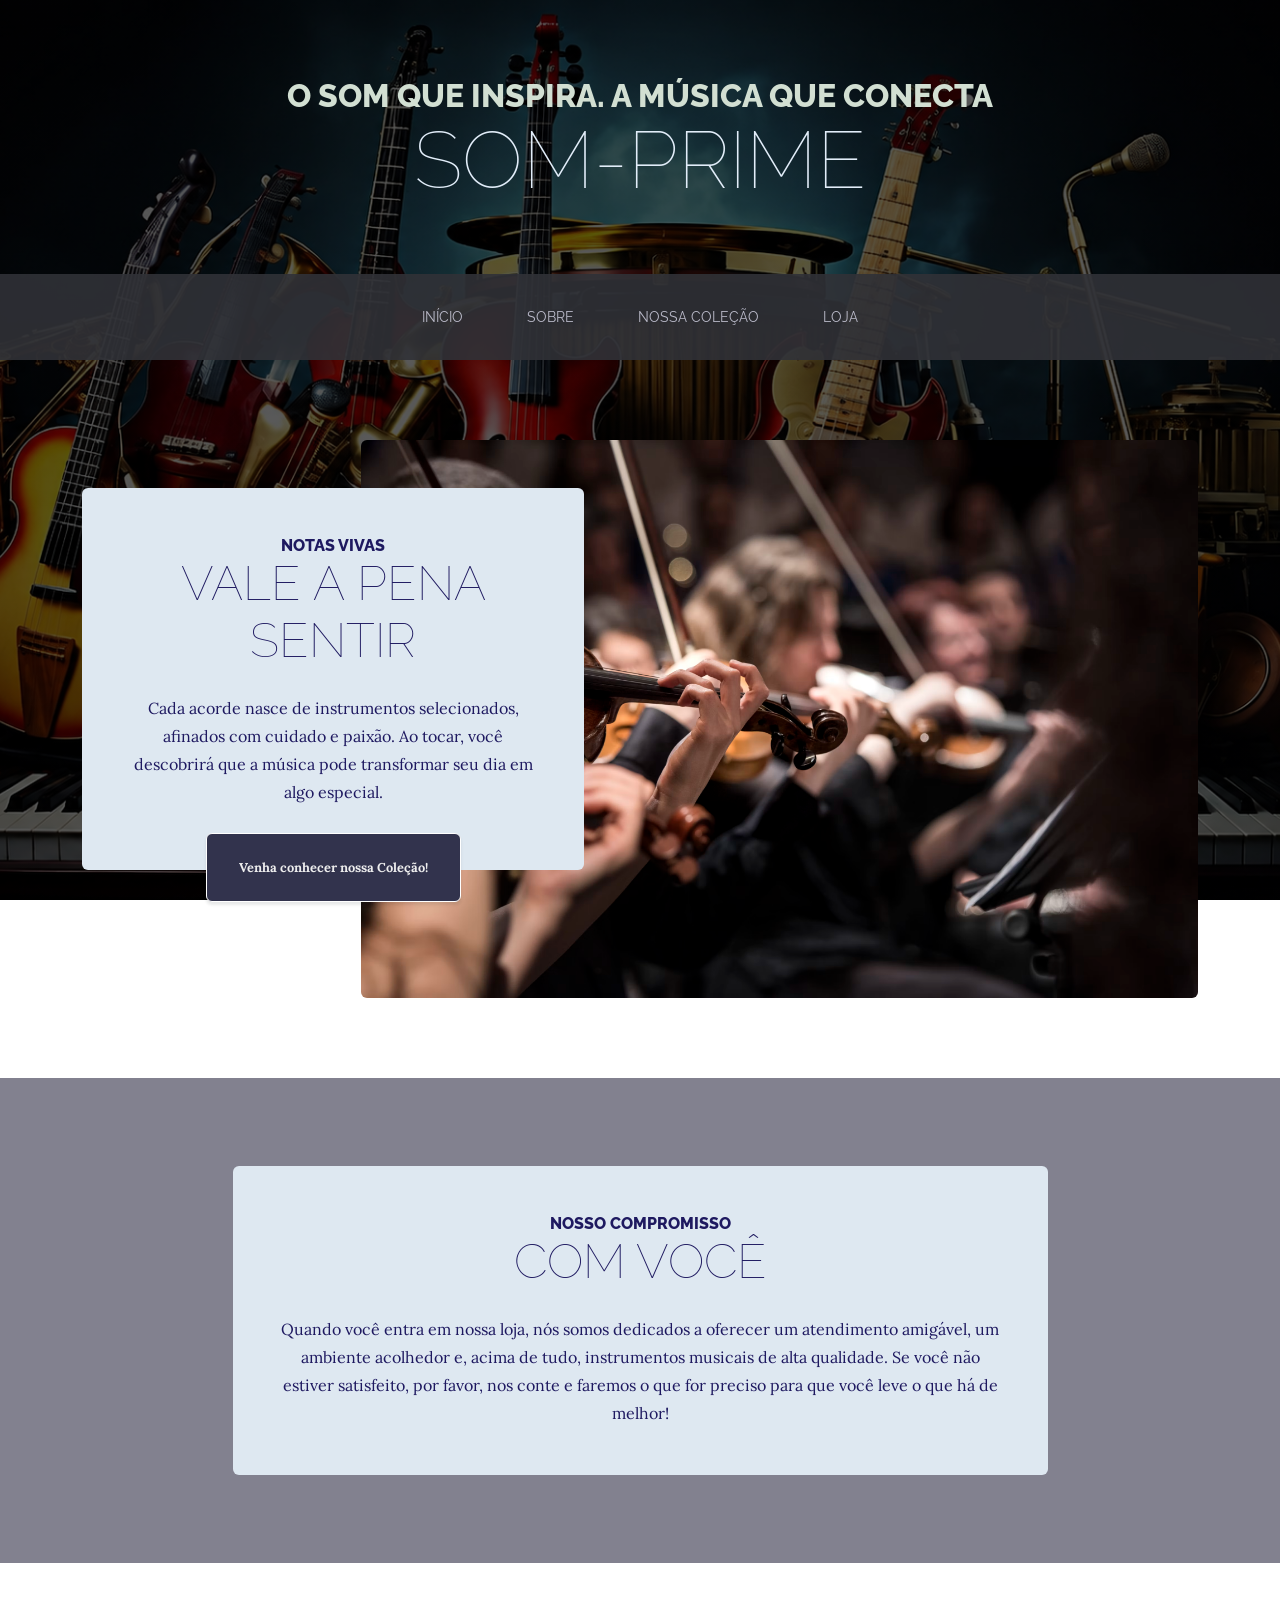
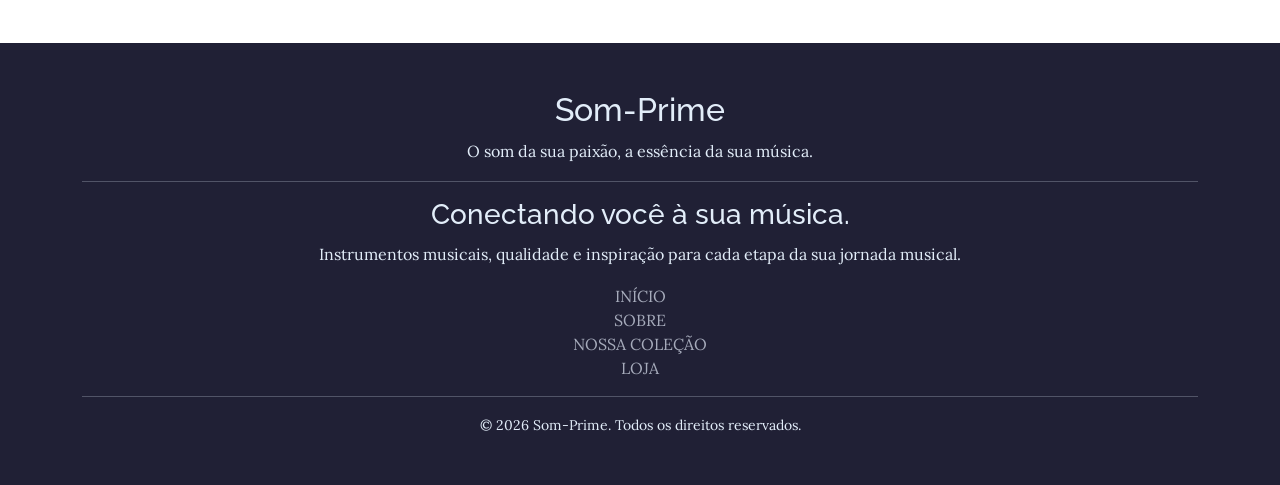
<file: index.html>
<!DOCTYPE html>
<html lang="pt-BR">

<head>
    <meta charset="utf-8" />
    <meta name="viewport" content="width=device-width, initial-scale=1, shrink-to-fit=no" />
    <meta name="description" content="Conheça a Som-Prime" />
    <meta name="author" content="" />
    <title>Som-Prime - Instrumentos Musicais</title>
    <link rel="icon" type="image/x-icon" href="assets/favicon.ico" />
    <!-- Google fonts-->
    <link
        href="https://fonts.googleapis.com/css?family=Raleway:100,100i,200,200i,300,300i,400,400i,500,500i,600,600i,700,700i,800,800i,900,900i"
        rel="stylesheet" />
    <link href="https://fonts.googleapis.com/css?family=Lora:400,400i,700,700i" rel="stylesheet" />
    <!-- Core theme CSS (includes Bootstrap)-->
    <link href="css/styles.css" rel="stylesheet" />
</head>

<body>
    <header>
        <h1 class="site-heading text-center text-faded d-none d-lg-block">
            <span class="site-heading-upper text-primary mb-3" id="subtitle">O Som que Inspira. A Música que
                conecta</span>
            <span class="site-heading-lower">Som-Prime</span>
        </h1>
    </header>
    <!-- Navigation-->
    <nav class="navbar navbar-expand-lg navbar-dark py-lg-4" id="mainNav">
        <div class="container">
            <a class="navbar-brand text-uppercase fw-bold d-lg-none" href="index.html">Som-Prime</a>
            <button class="navbar-toggler" type="button" data-bs-toggle="collapse"
                data-bs-target="#navbarSupportedContent" aria-controls="navbarSupportedContent" aria-expanded="false"
                aria-label="Toggle navigation"><span class="navbar-toggler-icon"></span></button>
            <div class="collapse navbar-collapse" id="navbarSupportedContent">
                <ul class="navbar-nav mx-auto">
                    <li class="nav-item px-lg-4"><a class="nav-link text-uppercase" href="index.html">Início</a></li>
                    <li class="nav-item px-lg-4"><a class="nav-link text-uppercase" href="about.html">Sobre</a></li>
                    <li class="nav-item px-lg-4"><a class="nav-link text-uppercase" href="products.html">Nossa Coleção</a></li>
                    <li class="nav-item px-lg-4"><a class="nav-link text-uppercase" href="store.html">Loja</a></li>
                </ul>
            </div>
        </div>
    </nav>
    <main>
        <section class="page-section clearfix">
            <div class="container">
                <div class="intro">
                    <img class="intro-img img-fluid mb-3 mb-lg-0 rounded" src="assets/img/intro.jpg" alt="..." />
                    <div class="intro-text left-0 text-center bg-faded p-5 rounded">
                        <h2 class="section-heading mb-4">
                            <span class="section-heading-upper">Notas Vivas</span>
                            <span class="section-heading-lower">Vale a Pena Sentir</span>
                        </h2>
                        <p class="mb-3">Cada acorde nasce de instrumentos selecionados, afinados com cuidado e paixão.
                            Ao
                            tocar, você descobrirá que a música pode transformar seu dia em algo especial.</p>
                        <div class="intro-button mx-auto"><a class="btn btn-primary btn-xl" href="products.html">Venha
                                conhecer nossa Coleção!</a></div>
                    </div>
                </div>
            </div>
        </section>
        <section class="page-section cta">
            <div class="container">
                <div class="row">
                    <div class="col-xl-9 mx-auto">
                        <div class="cta-inner bg-faded text-center rounded">
                            <h2 class="section-heading mb-4">
                                <span class="section-heading-upper">Nosso Compromisso</span>
                                <span class="section-heading-lower">Com Você</span>
                            </h2>
                            <p class="mb-0">Quando você entra em nossa loja, nós somos dedicados a oferecer um
                                atendimento
                                amigável, um ambiente acolhedor e, acima de tudo, instrumentos musicais de alta
                                qualidade.
                                Se você não estiver satisfeito, por favor, nos conte e faremos o que for preciso para
                                que
                                você leve o que há de melhor!</p>
                        </div>
                    </div>
                </div>
            </div>
        </section>
    </main>
    <footer class="footer text-faded text-center py-5">
        <div class="container">
            <h2>Som-Prime</h2>
            <p>O som da sua paixão, a essência da sua música.</p>
            <hr>
            <h3>Conectando você à sua música.</h3>
            <p>Instrumentos musicais, qualidade e inspiração para cada etapa da sua jornada musical.</p>
            <div>
                <a class="nav-link text-uppercase" href="index.html">Início</a>
                <a class="nav-link text-uppercase" href="about.html">Sobre</a>
                <a class="nav-link text-uppercase" href="products.html">Nossa Coleção</a>
                <a class="nav-link text-uppercase" href="store.html">Loja</a>
            </div>
            <hr>
            <p class="m-0 small">&copy; 2026 Som-Prime. Todos os direitos reservados.</p>
        </div>
    </footer>
    <!-- Bootstrap core JS-->
    <script src="https://cdn.jsdelivr.net/npm/bootstrap@5.2.3/dist/js/bootstrap.bundle.min.js"></script>
    <!-- Core theme JS-->
    <script src="js/scripts.js"></script>
</body>

</html>
</file>
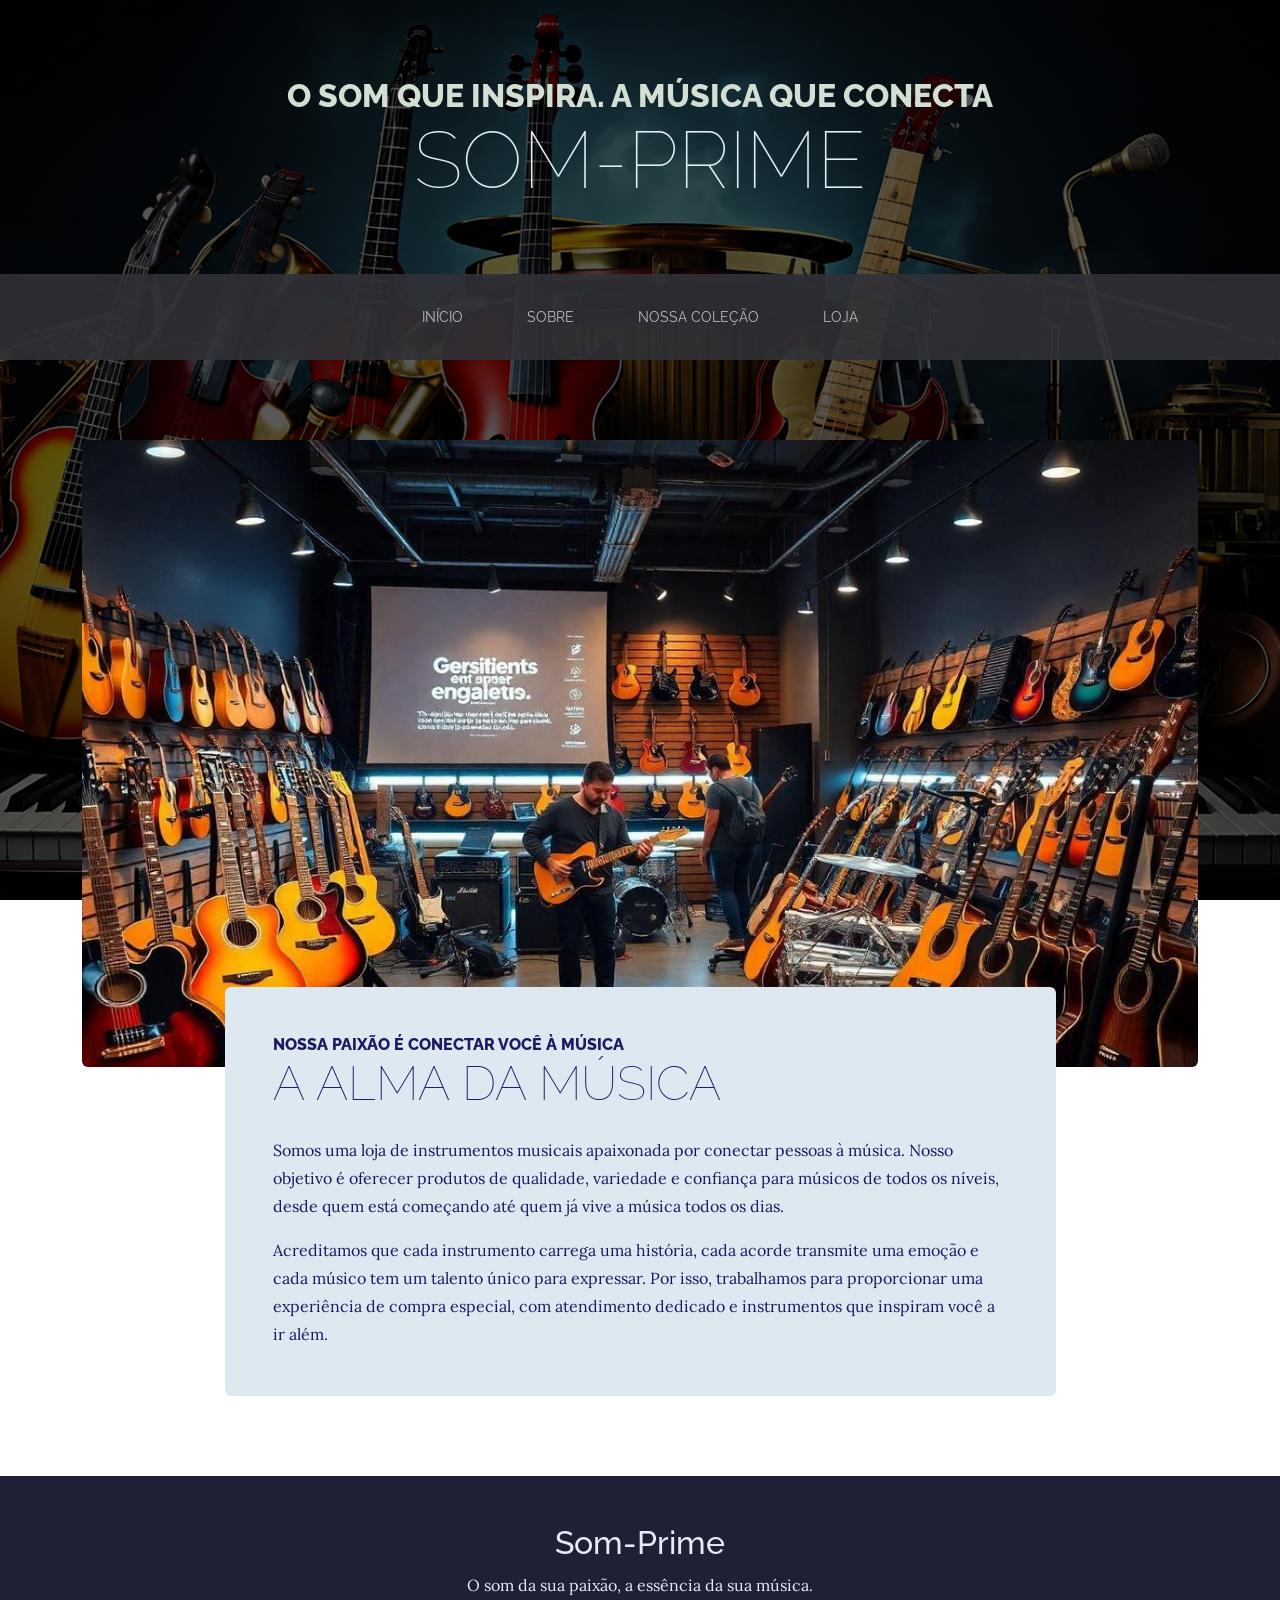
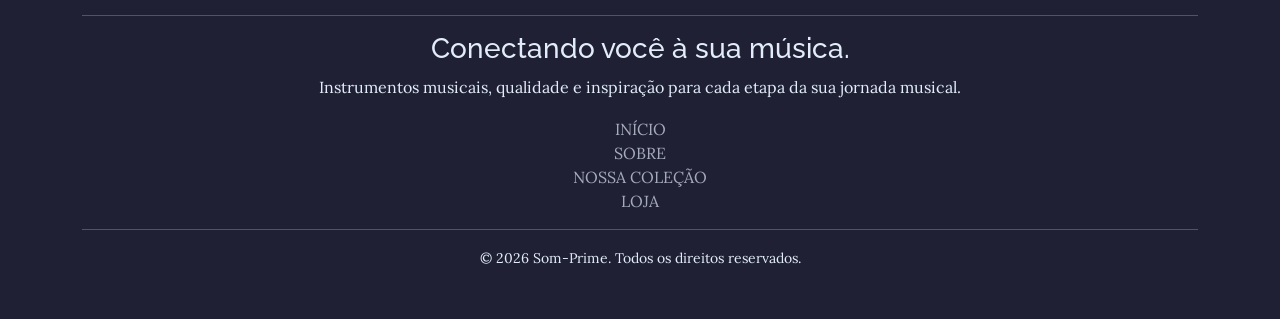
<file: about.html>
<!DOCTYPE html>
<html lang="pt-BR">

<head>
    <meta charset="utf-8" />
    <meta name="viewport" content="width=device-width, initial-scale=1, shrink-to-fit=no" />
    <meta name="description" content="Conheça a Som-Prime" />
    <meta name="author" content="" />
    <title>Nossa Paixão, Sua Música</title>
    <link rel="icon" type="image/x-icon" href="assets/favicon.ico" />
    <!-- Google fonts-->
    <link
        href="https://fonts.googleapis.com/css?family=Raleway:100,100i,200,200i,300,300i,400,400i,500,500i,600,600i,700,700i,800,800i,900,900i"
        rel="stylesheet" />
    <link href="https://fonts.googleapis.com/css?family=Lora:400,400i,700,700i" rel="stylesheet" />
    <!-- Core theme CSS (includes Bootstrap)-->
    <link href="css/styles.css" rel="stylesheet" />
</head>

<body>
    <header>
        <h1 class="site-heading text-center text-faded d-none d-lg-block">
            <span class="site-heading-upper text-primary mb-3">O Som que Inspira. A Música que conecta</span>
            <span class="site-heading-lower">Som-Prime</span>
        </h1>
    </header>
    <!-- Navigation-->
    <nav class="navbar navbar-expand-lg navbar-dark py-lg-4" id="mainNav">
        <div class="container">
            <a class="navbar-brand text-uppercase fw-bold d-lg-none" href="index.html">Som-Prime</a>
            <button class="navbar-toggler" type="button" data-bs-toggle="collapse"
                data-bs-target="#navbarSupportedContent" aria-controls="navbarSupportedContent" aria-expanded="false"
                aria-label="Toggle navigation"><span class="navbar-toggler-icon"></span></button>
            <div class="collapse navbar-collapse" id="navbarSupportedContent">
                <ul class="navbar-nav mx-auto">
                    <li class="nav-item px-lg-4"><a class="nav-link text-uppercase" href="index.html">Início</a></li>
                    <li class="nav-item px-lg-4"><a class="nav-link text-uppercase" href="about.html">Sobre</a></li>
                    <li class="nav-item px-lg-4"><a class="nav-link text-uppercase" href="products.html">Nossa
                            Coleção</a></li>
                    <li class="nav-item px-lg-4"><a class="nav-link text-uppercase" href="store.html">Loja</a></li>
                </ul>
            </div>
        </div>
    </nav>
    <main>
        <section class="page-section about-heading">
            <div class="container">
                <img class="img-fluid rounded about-heading-img mb-3 mb-lg-0" src="assets/img/about.jpg" alt="..." />
                <div class="about-heading-content">
                    <div class="row">
                        <div class="col-xl-9 col-lg-10 mx-auto">
                            <div class="bg-faded rounded p-5">
                                <h2 class="section-heading mb-4">
                                    <span class="section-heading-upper">Nossa paixão é conectar você à Música</span>
                                    <span class="section-heading-lower">A Alma da Música</span>
                                </h2>
                                <p>Somos uma loja de instrumentos musicais apaixonada por conectar pessoas à música.
                                    Nosso
                                    objetivo é oferecer produtos de qualidade, variedade e confiança para músicos de
                                    todos
                                    os níveis, desde quem está começando até quem já vive a música todos os dias.</p>
                                <p class="mb-0">
                                    Acreditamos que cada instrumento carrega uma história, cada acorde transmite uma
                                    emoção
                                    e cada músico tem um talento único para expressar. Por isso, trabalhamos para
                                    proporcionar uma experiência de compra especial, com atendimento dedicado e
                                    instrumentos
                                    que inspiram você a ir além.
                                </p>
                            </div>
                        </div>
                    </div>
                </div>
            </div>
        </section>
    </main>
    <footer class="footer text-faded text-center py-5">
        <div class="container">
            <h2>Som-Prime</h2>
            <p>O som da sua paixão, a essência da sua música.</p>
            <hr>
            <h3>Conectando você à sua música.</h3>
            <p>Instrumentos musicais, qualidade e inspiração para cada etapa da sua jornada musical.</p>
            <div>
                <a class="nav-link text-uppercase" href="index.html">Início</a>
                <a class="nav-link text-uppercase" href="about.html">Sobre</a>
                <a class="nav-link text-uppercase" href="products.html">Nossa Coleção</a>
                <a class="nav-link text-uppercase" href="store.html">Loja</a>
            </div>
            <hr>
            <p class="m-0 small">&copy; 2026 Som-Prime. Todos os direitos reservados.</p>
        </div>
    </footer>
    <!-- Bootstrap core JS-->
    <script src="https://cdn.jsdelivr.net/npm/bootstrap@5.2.3/dist/js/bootstrap.bundle.min.js"></script>
    <!-- Core theme JS-->
    <script src="js/scripts.js"></script>
</body>

</html>
</file>
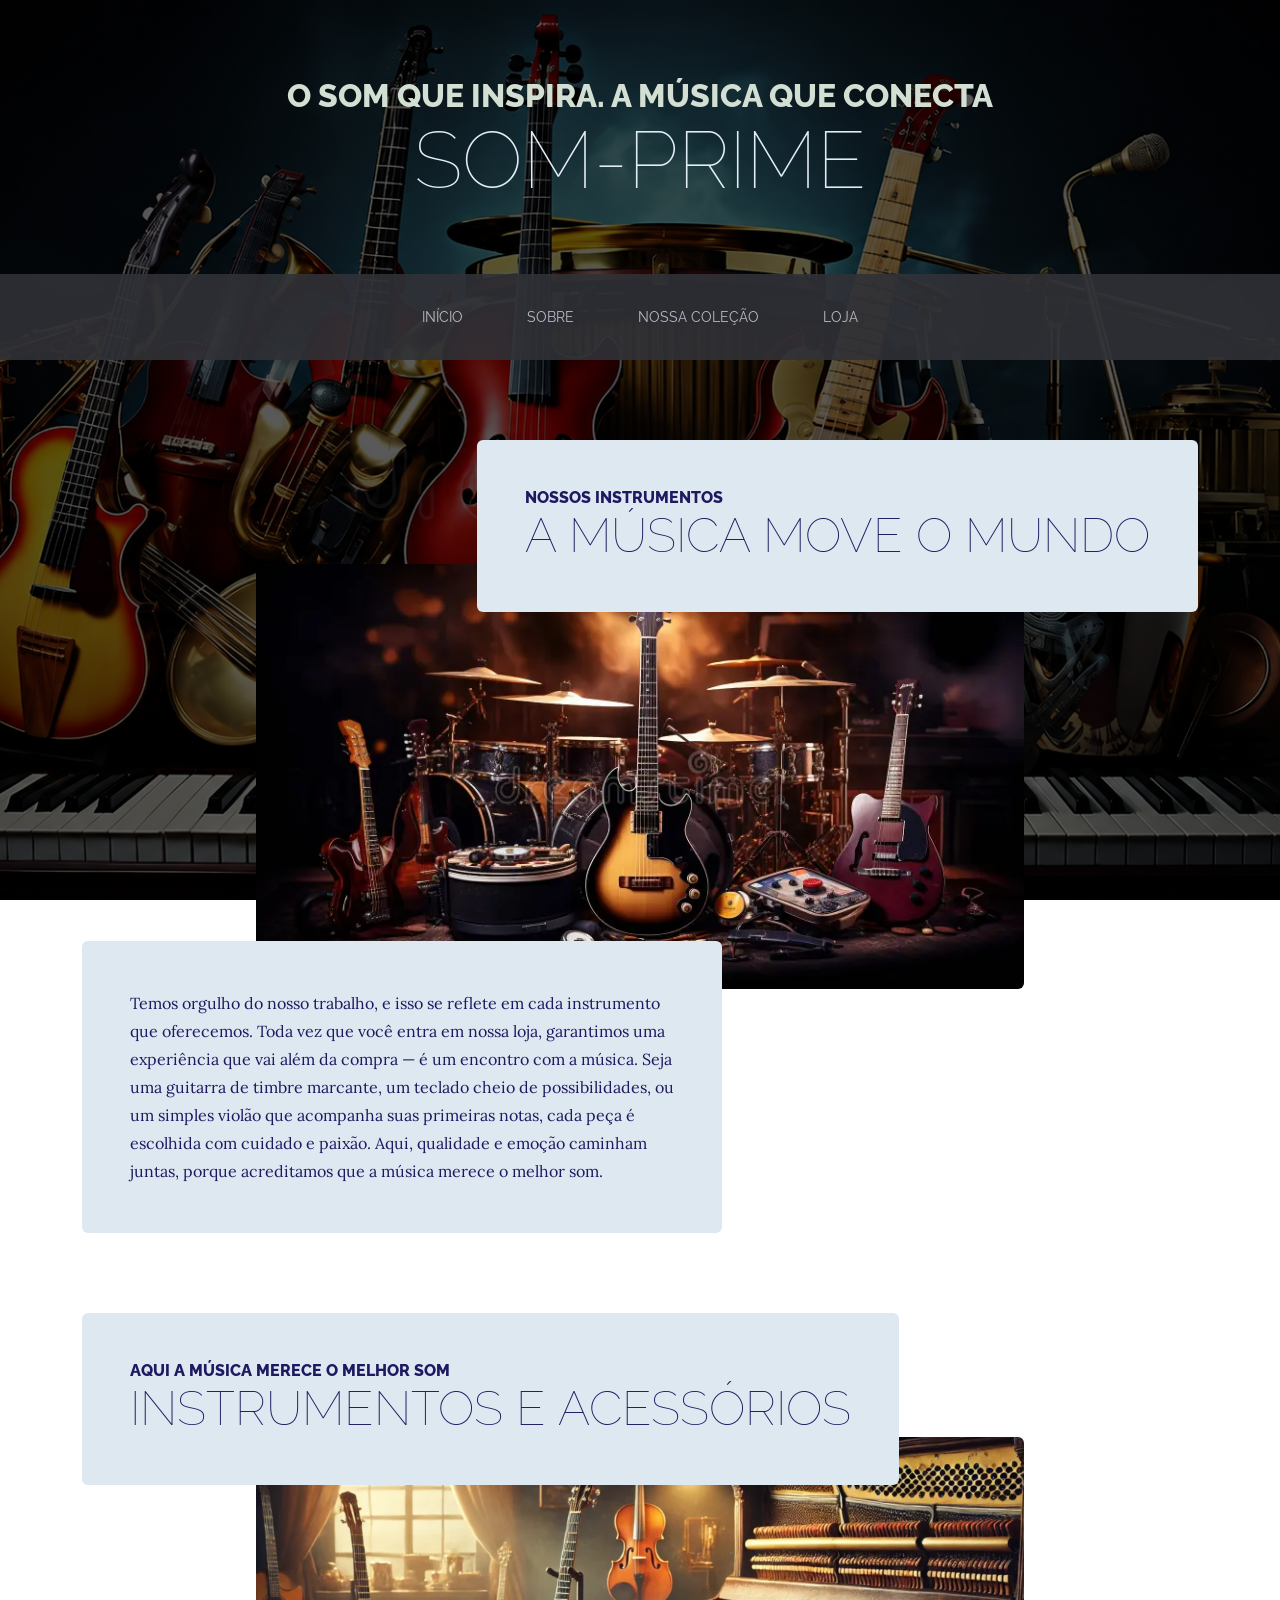
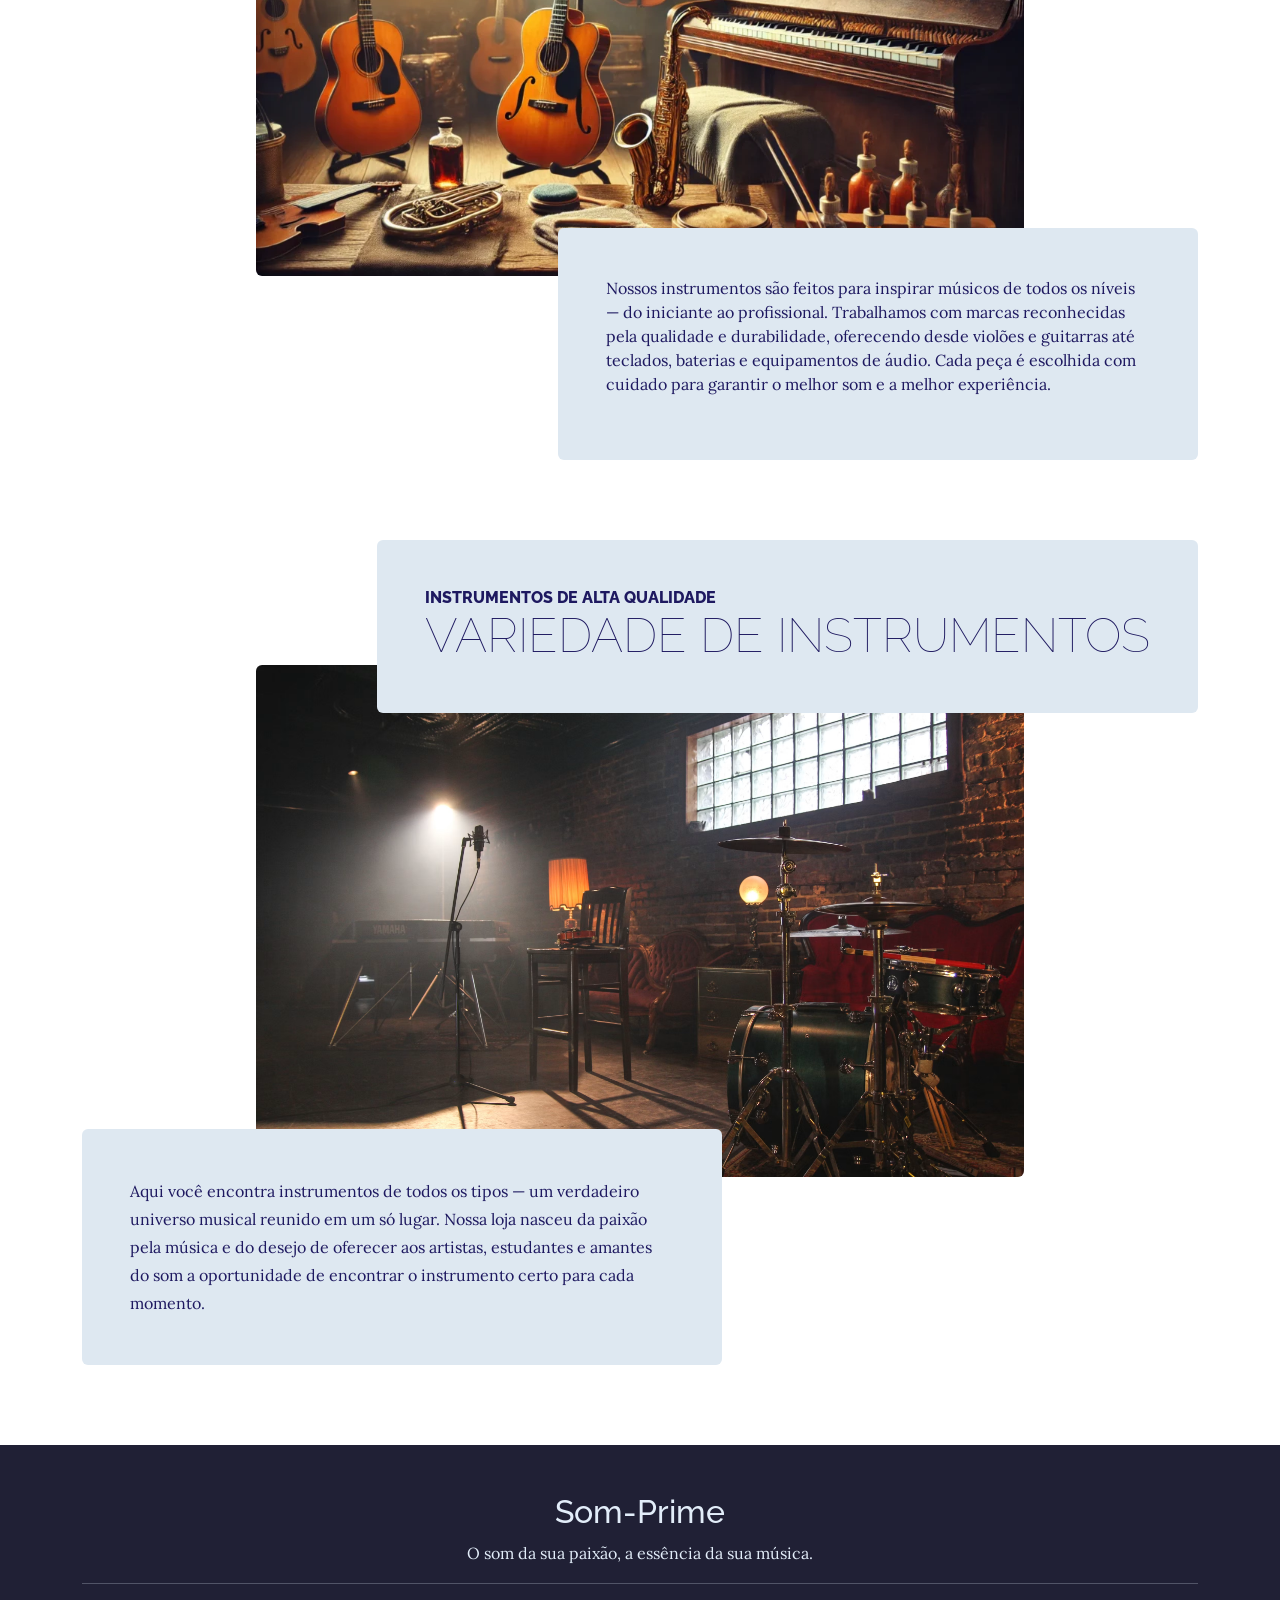
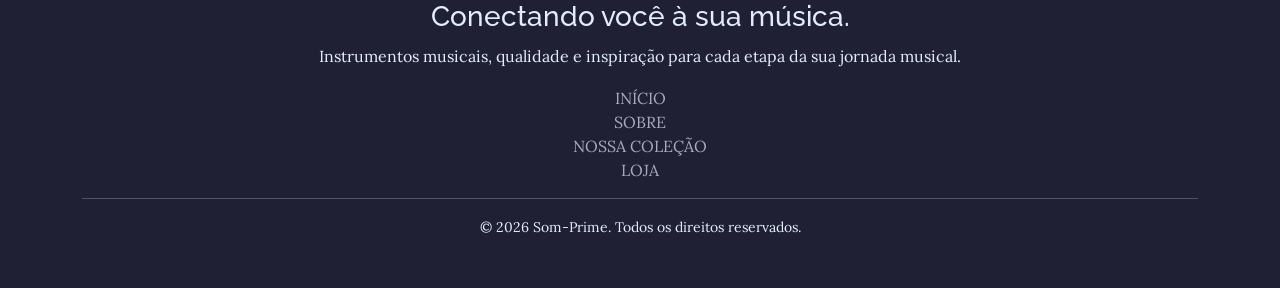
<file: products.html>
<!DOCTYPE html>
<html lang="pt-BR">

<head>
    <meta charset="utf-8" />
    <meta name="viewport" content="width=device-width, initial-scale=1, shrink-to-fit=no" />
    <meta name="description" content="Conheça a Som-Prime" />
    <meta name="author" content="" />
    <title>Encontre Seu Som</title>
    <link rel="icon" type="image/x-icon" href="assets/favicon.ico" />
    <!-- Google fonts-->
    <link
        href="https://fonts.googleapis.com/css?family=Raleway:100,100i,200,200i,300,300i,400,400i,500,500i,600,600i,700,700i,800,800i,900,900i"
        rel="stylesheet" />
    <link href="https://fonts.googleapis.com/css?family=Lora:400,400i,700,700i" rel="stylesheet" />
    <!-- Core theme CSS (includes Bootstrap)-->
    <link href="css/styles.css" rel="stylesheet" />
</head>

<body>
    <header>
        <h1 class="site-heading text-center text-faded d-none d-lg-block">
            <span class="site-heading-upper text-primary mb-3">O Som que Inspira. A Música que conecta</span>
            <span class="site-heading-lower">Som-Prime</span>
        </h1>
    </header>
    <!-- Navigation-->
    <nav class="navbar navbar-expand-lg navbar-dark py-lg-4" id="mainNav">
        <div class="container">
            <a class="navbar-brand text-uppercase fw-bold d-lg-none" href="index.html">som-prime</a>
            <button class="navbar-toggler" type="button" data-bs-toggle="collapse"
                data-bs-target="#navbarSupportedContent" aria-controls="navbarSupportedContent" aria-expanded="false"
                aria-label="Toggle navigation"><span class="navbar-toggler-icon"></span></button>
            <div class="collapse navbar-collapse" id="navbarSupportedContent">
                <ul class="navbar-nav mx-auto">
                    <li class="nav-item px-lg-4"><a class="nav-link text-uppercase" href="index.html">início</a></li>
                    <li class="nav-item px-lg-4"><a class="nav-link text-uppercase" href="about.html">Sobre</a></li>
                    <li class="nav-item px-lg-4"><a class="nav-link text-uppercase" href="products.html">Nossa
                            Coleção</a></li>
                    <li class="nav-item px-lg-4"><a class="nav-link text-uppercase" href="store.html">Loja</a></li>
                </ul>
            </div>
        </div>
    </nav>
    <main>
        <section class="page-section">
            <div class="container">
                <div class="product-item">
                    <div class="product-item-title d-flex">
                        <div class="bg-faded p-5 d-flex ms-auto rounded">
                            <h2 class="section-heading mb-0">
                                <span class="section-heading-upper">Nossos instrumentos</span>
                                <span class="section-heading-lower">A música move o mundo</span>
                            </h2>
                        </div>
                    </div>
                    <img class="product-item-img mx-auto d-flex rounded img-fluid mb-3 mb-lg-0"
                        src="assets/img/products-01.jpg" alt="..." />
                    <div class="product-item-description d-flex me-auto">
                        <div class="bg-faded p-5 rounded">
                            <p class="mb-0">Temos orgulho do nosso trabalho, e isso se reflete em cada instrumento que
                                oferecemos.
                                Toda vez que você entra em nossa loja, garantimos uma experiência que vai além da compra
                                — é
                                um encontro com a música.
                                Seja uma guitarra de timbre marcante, um teclado cheio de possibilidades, ou um simples
                                violão que acompanha suas primeiras notas, cada peça é escolhida com cuidado e paixão.
                                Aqui, qualidade e emoção caminham juntas, porque acreditamos que a música merece o
                                melhor
                                som.
                        </div>
                    </div>
        </section>
        <section class="page-section">
            <div class="container">
                <div class="product-item">
                    <div class="product-item-title d-flex">
                        <div class="bg-faded p-5 d-flex me-auto rounded">
                            <h2 class="section-heading mb-0">
                                <span class="section-heading-upper">Aqui a música merece o melhor som</span>
                                <span class="section-heading-lower">Instrumentos e acessórios</span>
                            </h2>
                        </div>
                    </div>
                    <img class="product-item-img mx-auto d-flex rounded img-fluid mb-3 mb-lg-0"
                        src="assets/img/products-02.jpg" alt="..." />
                    <div class="product-item-description d-flex ms-auto">
                        <div class="bg-faded p-5 rounded">
                            <p class="mb-0"></p>Nossos instrumentos são feitos para inspirar músicos de todos os níveis
                            — do
                            iniciante ao profissional. Trabalhamos com marcas reconhecidas pela qualidade e
                            durabilidade,
                            oferecendo desde violões e guitarras até teclados, baterias e equipamentos de áudio. Cada
                            peça é
                            escolhida com cuidado para garantir o melhor som e a melhor experiência.</p>
                        </div>
                    </div>
                </div>
            </div>
        </section>
        <section class="page-section">
            <div class="container">
                <div class="product-item">
                    <div class="product-item-title d-flex">
                        <div class="bg-faded p-5 d-flex ms-auto rounded">
                            <h2 class="section-heading mb-0">
                                <span class="section-heading-upper">Instrumentos de alta qualidade</span>
                                <span class="section-heading-lower">Variedade de instrumentos</span>
                            </h2>
                        </div>
                    </div>
                    <img class="product-item-img mx-auto d-flex rounded img-fluid mb-3 mb-lg-0"
                        src="assets/img/products-03.jpg" alt="..." />
                    <div class="product-item-description d-flex me-auto">
                        <div class="bg-faded p-5 rounded">
                            <p class="mb-0">Aqui você encontra instrumentos de todos os tipos — um verdadeiro universo
                                musical reunido em um só lugar. Nossa loja nasceu da paixão pela música e do desejo de
                                oferecer aos artistas, estudantes e amantes do som a oportunidade de encontrar o
                                instrumento
                                certo para cada momento.
                        </div>
                    </div>
        </section>
    </main>
    <footer class="footer text-faded text-center py-5">
        <div class="container">
            <h2>Som-Prime</h2>
            <p>O som da sua paixão, a essência da sua música.</p>
            <hr>
            <h3>Conectando você à sua música.</h3>
            <p>Instrumentos musicais, qualidade e inspiração para cada etapa da sua jornada musical.</p>
            <div>
                <a class="nav-link text-uppercase" href="index.html">Início</a>
                <a class="nav-link text-uppercase" href="about.html">Sobre</a>
                <a class="nav-link text-uppercase" href="products.html">Nossa Coleção</a>
                <a class="nav-link text-uppercase" href="store.html">Loja</a>
            </div>
            <hr>
            <p class="m-0 small">&copy; 2026 Som-Prime. Todos os direitos reservados.</p>
        </div>
    </footer>
    <!-- Bootstrap core JS-->
    <script src="https://cdn.jsdelivr.net/npm/bootstrap@5.2.3/dist/js/bootstrap.bundle.min.js"></script>
    <!-- Core theme JS-->
    <script src="js/scripts.js"></script>
</body>

</html>
</file>
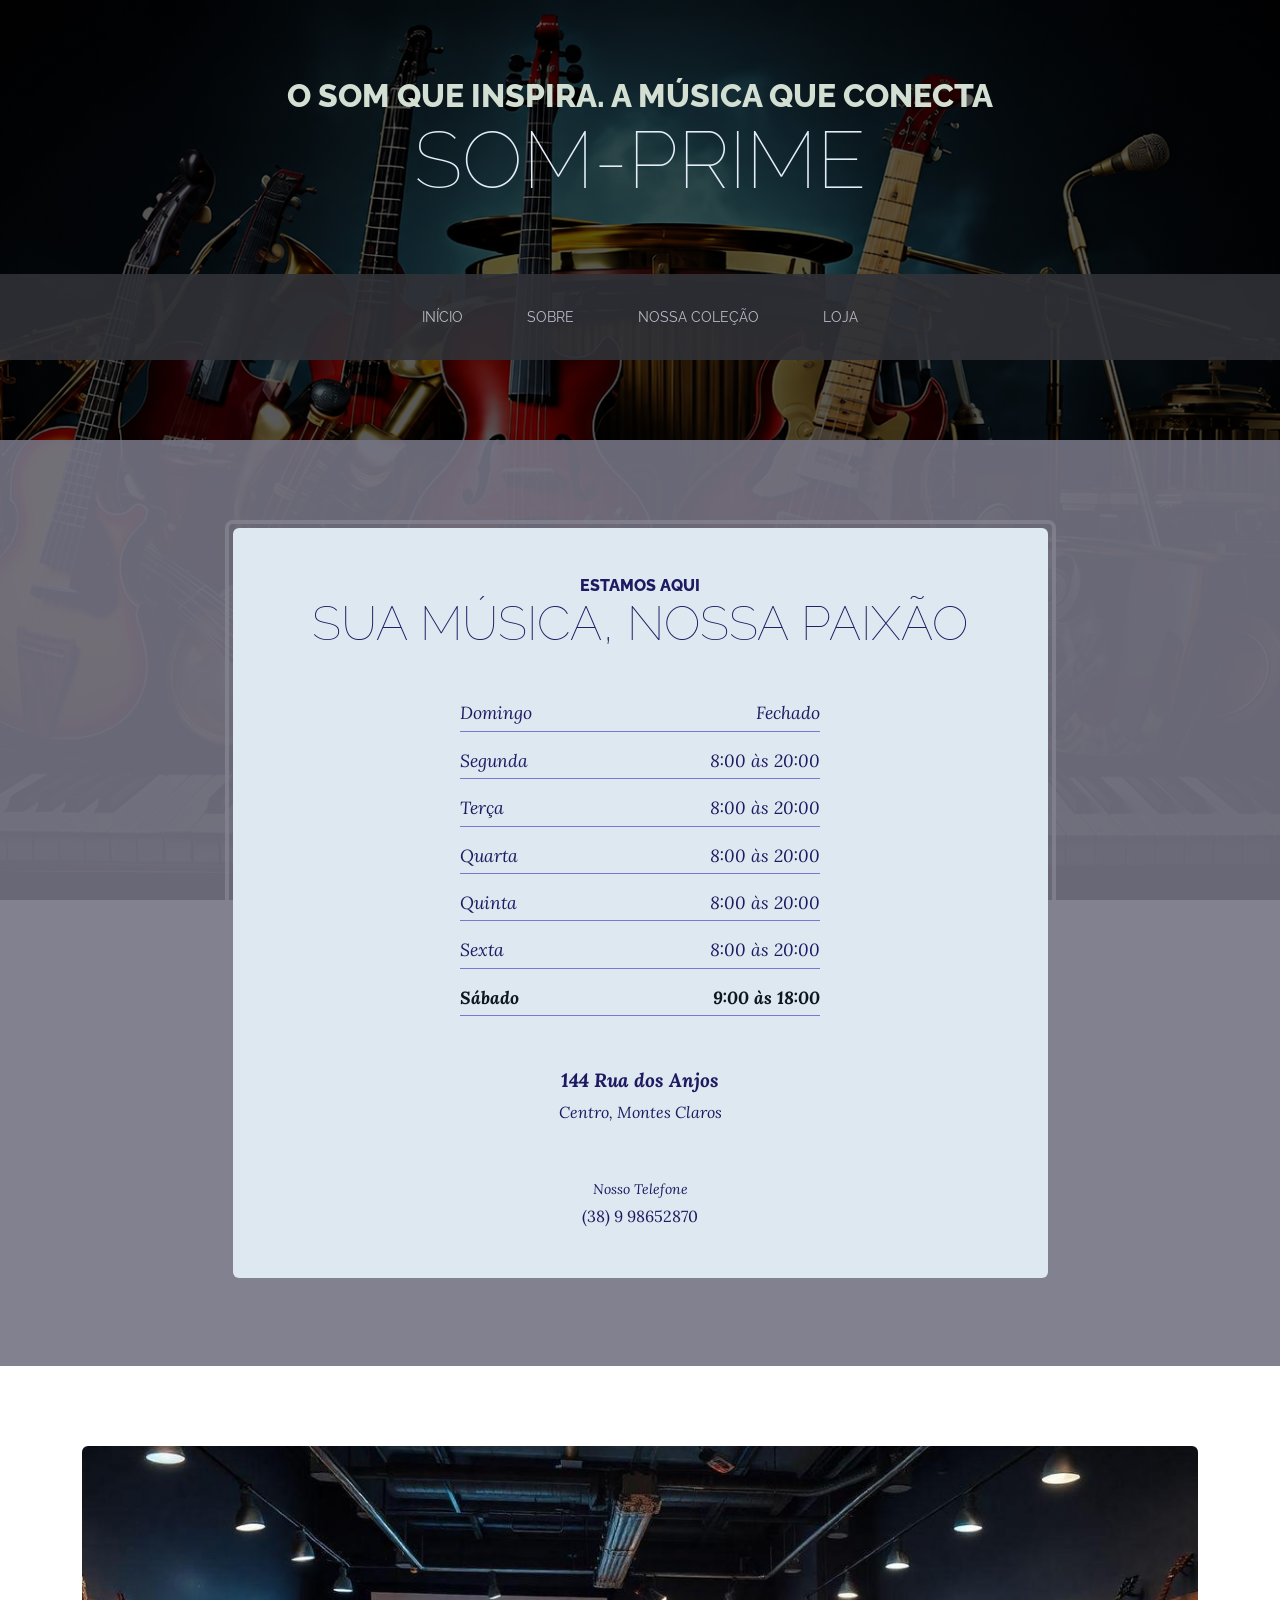
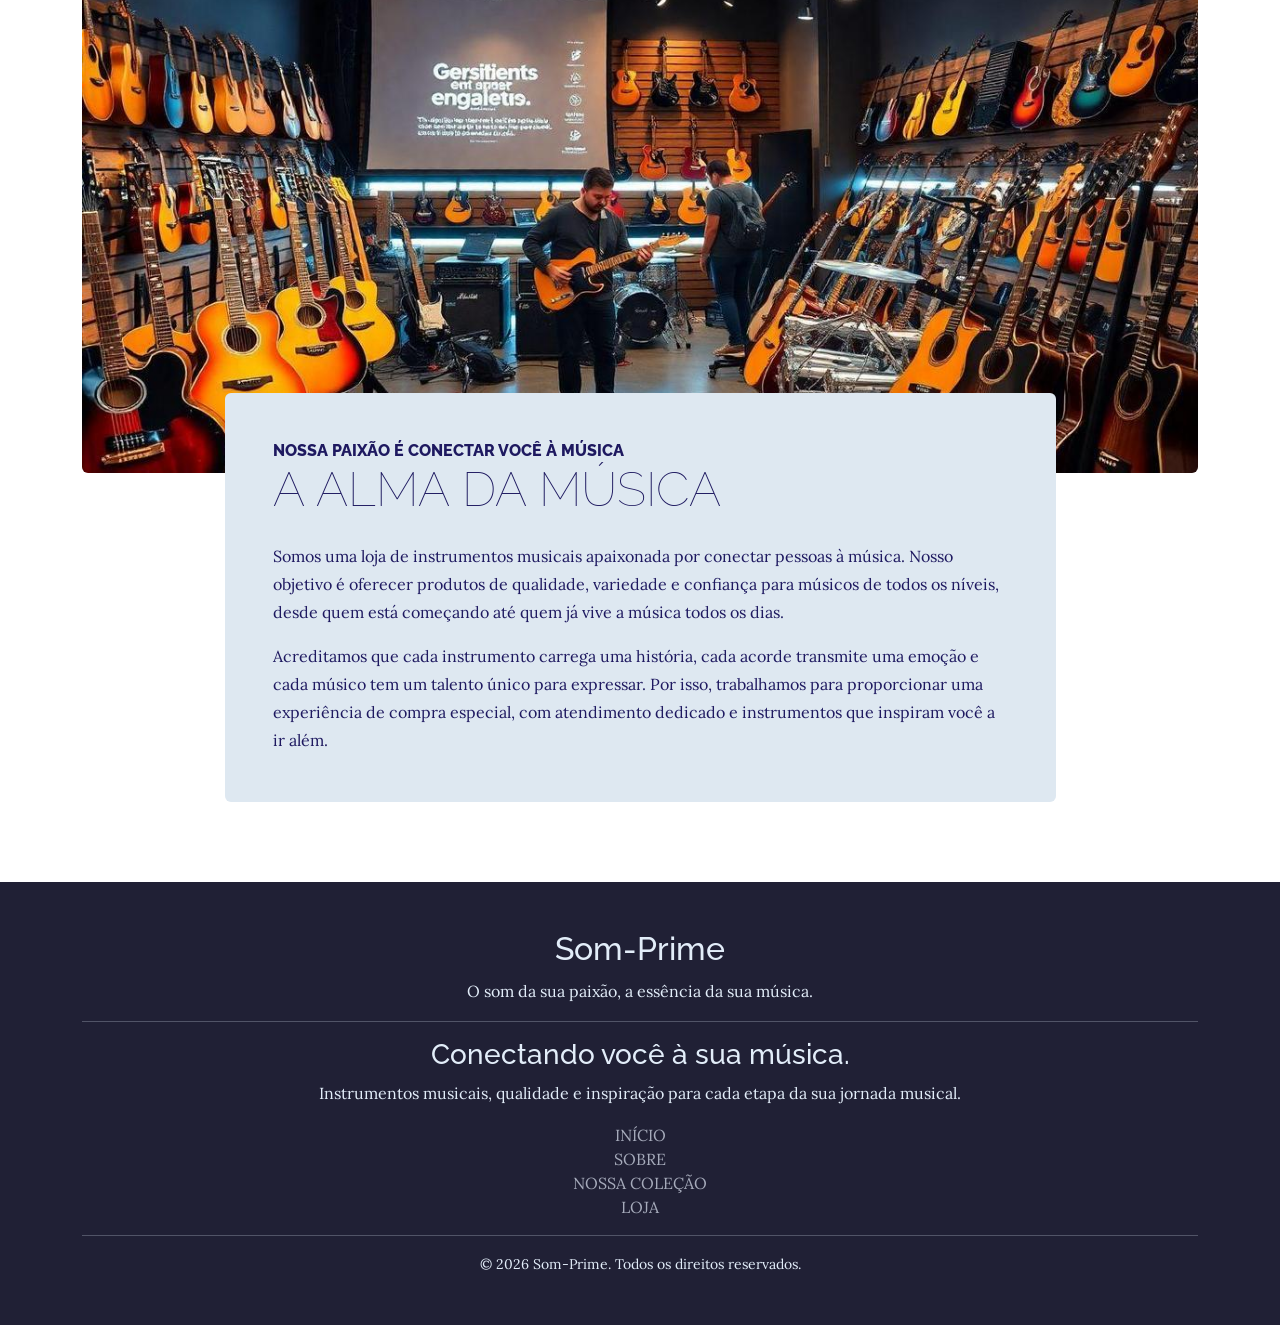
<file: store.html>
<!DOCTYPE html>
<html lang="pt-BR">

<head>
    <meta charset="utf-8" />
    <meta name="viewport" content="width=device-width, initial-scale=1, shrink-to-fit=no" />
    <meta name="description" content="Conheça a Som-Prime" />
    <meta name="author" content="" />
    <title>Seu Próximo Som Começa Aqui</title>
    <link rel="icon" type="image/x-icon" href="assets/favicon.ico" />
    <!-- Google fonts-->
    <link
        href="https://fonts.googleapis.com/css?family=Raleway:100,100i,200,200i,300,300i,400,400i,500,500i,600,600i,700,700i,800,800i,900,900i"
        rel="stylesheet" />
    <link href="https://fonts.googleapis.com/css?family=Lora:400,400i,700,700i" rel="stylesheet" />
    <!-- Core theme CSS (includes Bootstrap)-->
    <link href="css/styles.css" rel="stylesheet" />
</head>

<body>
    <header>
        <h1 class="site-heading text-center text-faded d-none d-lg-block">
            <span class="site-heading-upper text-primary mb-3">O Som que Inspira. A Música que conecta</span>
            <span class="site-heading-lower">Som-Prime</span>
        </h1>
    </header>
    <!-- Navigation-->
    <nav class="navbar navbar-expand-lg navbar-dark py-lg-4" id="mainNav">
        <div class="container">
            <a class="navbar-brand text-uppercase fw-bold d-lg-none" href="index.html">Som-Prime</a>
            <button class="navbar-toggler" type="button" data-bs-toggle="collapse"
                data-bs-target="#navbarSupportedContent" aria-controls="navbarSupportedContent" aria-expanded="false"
                aria-label="Toggle navigation"><span class="navbar-toggler-icon"></span></button>
            <div class="collapse navbar-collapse" id="navbarSupportedContent">
                <ul class="navbar-nav mx-auto">
                    <li class="nav-item px-lg-4"><a class="nav-link text-uppercase" href="index.html">Início</a></li>
                    <li class="nav-item px-lg-4"><a class="nav-link text-uppercase" href="about.html">Sobre</a></li>
                    <li class="nav-item px-lg-4"><a class="nav-link text-uppercase" href="products.html">Nossa
                            Coleção</a></li>
                    <li class="nav-item px-lg-4"><a class="nav-link text-uppercase" href="store.html">Loja</a></li>
                </ul>
            </div>
        </div>
    </nav>
    <main>
        <section class="page-section cta">
            <div class="container">
                <div class="row">
                    <div class="col-xl-9 mx-auto">
                        <div class="cta-inner bg-faded text-center rounded">
                            <h2 class="section-heading mb-5">
                                <span class="section-heading-upper">Estamos Aqui</span>
                                <span class="section-heading-lower">Sua Música, Nossa Paixão</span>
                            </h2>
                            <ul class="list-unstyled list-hours mb-5 text-left mx-auto">
                                <li class="list-unstyled-item list-hours-item d-flex">
                                    Domingo
                                    <span class="ms-auto">Fechado</span>
                                </li>
                                <li class="list-unstyled-item list-hours-item d-flex">
                                    Segunda
                                    <span class="ms-auto">8:00 às 20:00</span>
                                </li>
                                <li class="list-unstyled-item list-hours-item d-flex">
                                    Terça
                                    <span class="ms-auto">8:00 às 20:00</span>
                                </li>
                                <li class="list-unstyled-item list-hours-item d-flex">
                                    Quarta
                                    <span class="ms-auto">8:00 às 20:00</span>
                                </li>
                                <li class="list-unstyled-item list-hours-item d-flex">
                                    Quinta
                                    <span class="ms-auto">8:00 às 20:00</span>
                                </li>
                                <li class="list-unstyled-item list-hours-item d-flex">
                                    Sexta
                                    <span class="ms-auto">8:00 às 20:00</span>
                                </li>
                                <li class="list-unstyled-item list-hours-item d-flex">
                                    Sábado
                                    <span class="ms-auto">9:00 às 18:00</span>
                                </li>
                            </ul>
                            <p class="address mb-5">
                                <em>
                                    <strong>144 Rua dos Anjos</strong>
                                    <br />
                                    Centro, Montes Claros
                                </em>
                            </p>
                            <p class="mb-0">
                                <small><em>Nosso Telefone</em></small>
                                <br />
                                (38) 9 98652870
                            </p>
                        </div>
                    </div>
                </div>
            </div>
        </section>
        <section class="page-section about-heading">
            <div class="container">
                <img class="img-fluid rounded about-heading-img mb-3 mb-lg-0" src="assets/img/about.jpg" alt="..." />
                <div class="about-heading-content">
                    <div class="row">
                        <div class="col-xl-9 col-lg-10 mx-auto">
                            <div class="bg-faded rounded p-5">
                                <h2 class="section-heading mb-4">
                                    <span class="section-heading-upper">Nossa paixão é conectar você à Música</span>
                                    <span class="section-heading-lower">A Alma da Música</span>
                                </h2>
                                <p>Somos uma loja de instrumentos musicais apaixonada por conectar pessoas à música.
                                    Nosso
                                    objetivo é oferecer produtos de qualidade, variedade e confiança para músicos de
                                    todos
                                    os níveis, desde quem está começando até quem já vive a música todos os dias.</p>
                                <p class="mb-0">
                                    Acreditamos que cada instrumento carrega uma história, cada acorde transmite uma
                                    emoção
                                    e cada músico tem um talento único para expressar. Por isso, trabalhamos para
                                    proporcionar uma experiência de compra especial, com atendimento dedicado e
                                    instrumentos
                                    que inspiram você a ir além.
                            </div>
                        </div>
                    </div>
                </div>
            </div>
        </section>
    </main>
    <footer class="footer text-faded text-center py-5">
        <div class="container">
            <h2>Som-Prime</h2>
            <p>O som da sua paixão, a essência da sua música.</p>
            <hr>
            <h3>Conectando você à sua música.</h3>
            <p>Instrumentos musicais, qualidade e inspiração para cada etapa da sua jornada musical.</p>
            <div>
                <a class="nav-link text-uppercase" href="index.html">Início</a>
                <a class="nav-link text-uppercase" href="about.html">Sobre</a>
                <a class="nav-link text-uppercase" href="products.html">Nossa Coleção</a>
                <a class="nav-link text-uppercase" href="store.html">Loja</a>
            </div>
            <hr>
            <p class="m-0 small">&copy; 2026 Som-Prime. Todos os direitos reservados.</p>
        </div>
    </footer>
    <!-- Bootstrap core JS-->
    <script src="https://cdn.jsdelivr.net/npm/bootstrap@5.2.3/dist/js/bootstrap.bundle.min.js"></script>
    <!-- Core theme JS-->
    <script src="js/scripts.js"></script>
</body>

</html>
</file>
